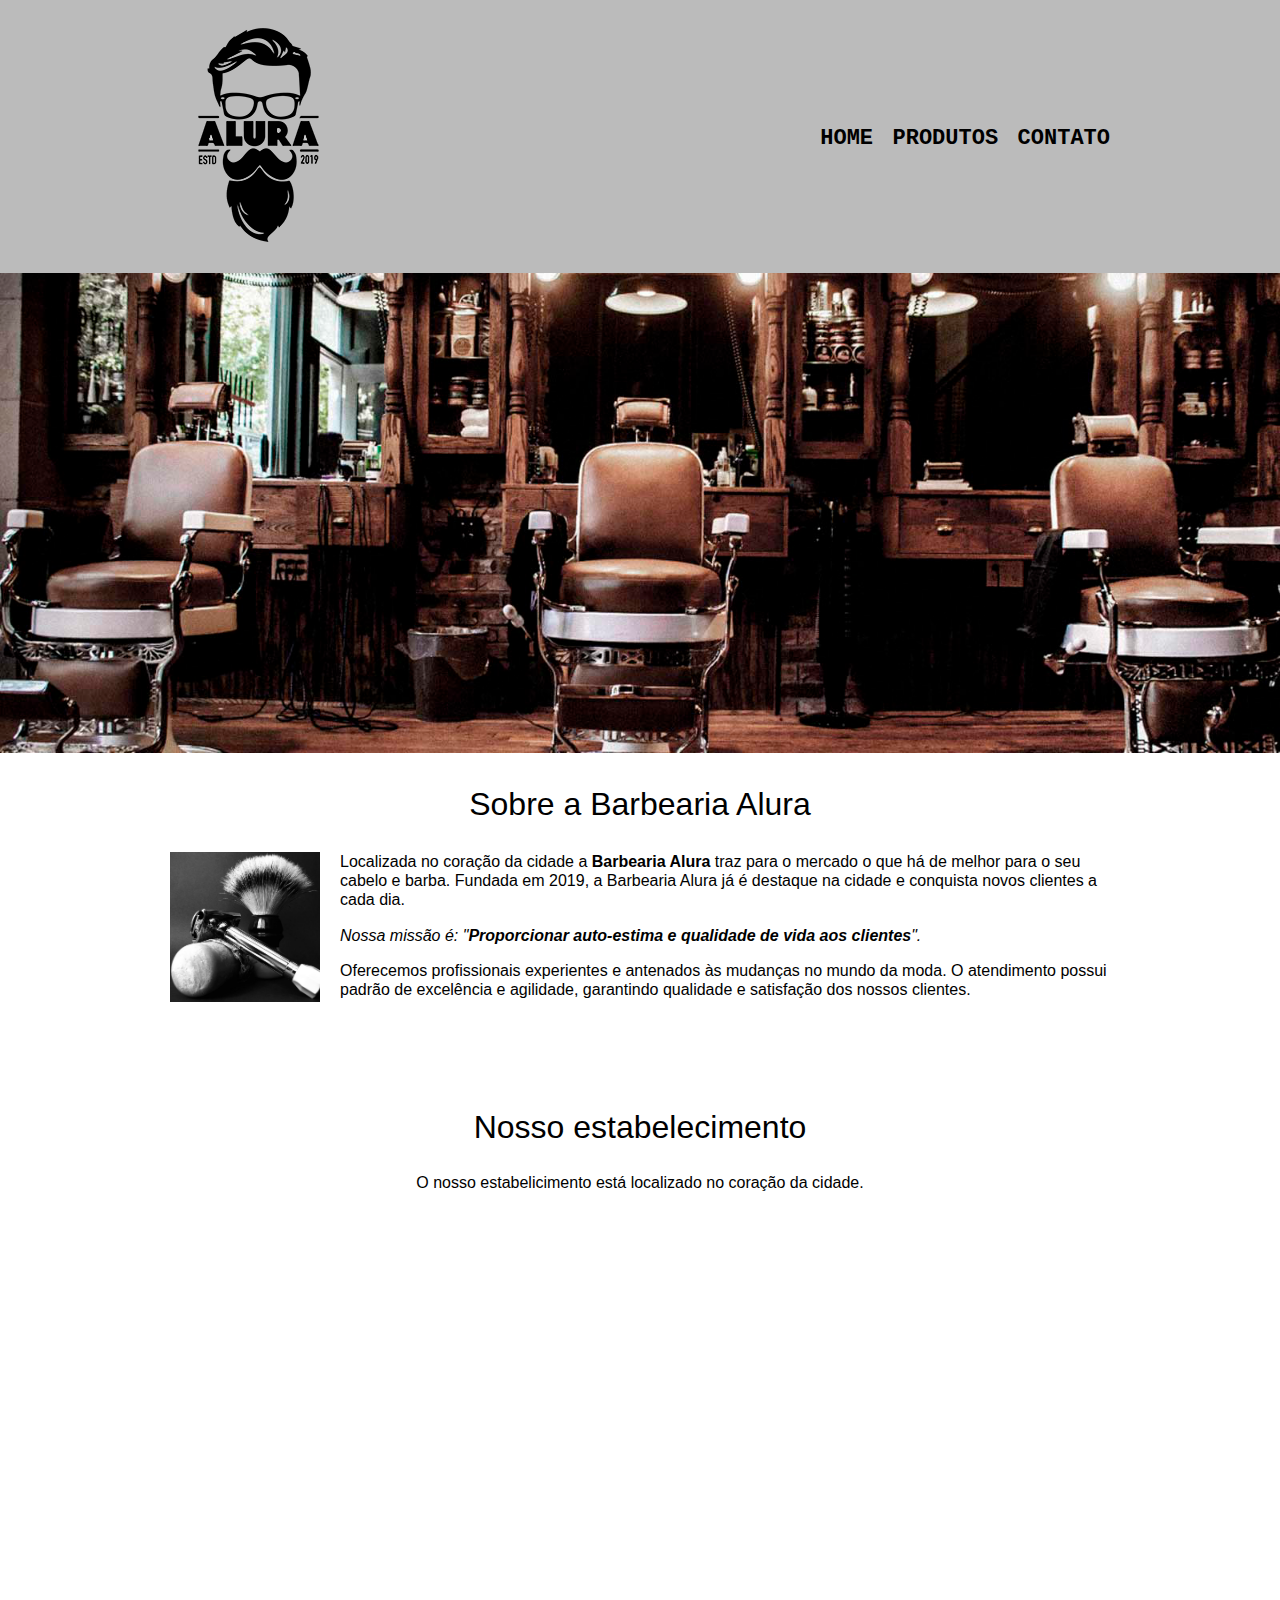
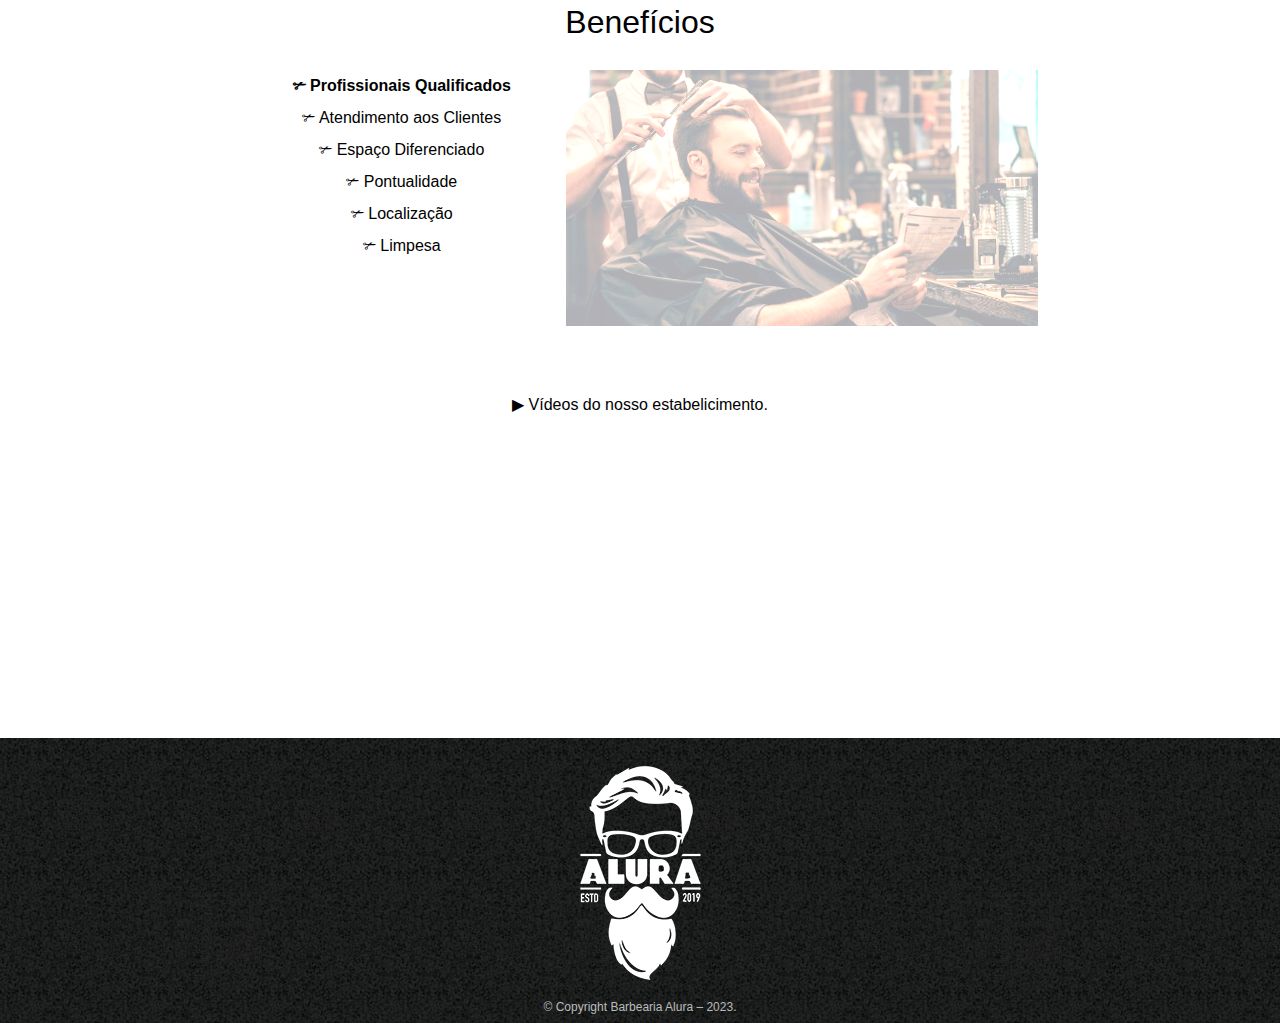
<file: index.html>
<!DOCTYPE html>
<html lang="pt-br">
    <head>
        <meta charset="UTF-8">
        <meta http-equiv="X-UA-Compatible" content="IE=edge">
        <title>Barbearia Alura</title>
        <meta name="viewport" content="width=device-width, initial-scale=1">
        <link rel="stylesheet" href="style/reset.css">
        <link rel="stylesheet" href="style/style_home.css">
        <link rel="stylesheet" href="style/style_home_mobile.css">
        <link href="https://fonts.googleapis.com/css?family=Montserrat&display=swap" rel="stylesheet">
    </head>
    <body>
        
        <header>
            <section class="caixaPrincipal">
                <h1><img src="img/logo.png" alt="Logo da Barbearia Alura"></h1>
                <nav>
                    <ul>
                        <li><a href="index.html">Home</a></li>
                        <li><a href="produtos.html">Produtos</a></li>
                        <li><a href="contato.html">Contato</a></li>
                    </ul>
                </nav>
            </section>
        </header>
        <img class="banner" src="img/barbearia-photo-2.jpg" alt=" Foto da barbearia com três cadeiras e espelho na parte de traz">
        <main>
            <section class="principal">
                <h2 class="titulo-principal">Sobre a Barbearia Alura</h2>
                <img class="utensilios" src="img/utensilios.jpg" alt="Utensilios de uma barbeiro">               
                <legend>Localizada no coração da cidade a <strong>Barbearia Alura</strong> traz para o mercado o que há de melhor para o seu cabelo e barba. Fundada em 2019, a Barbearia Alura já é destaque na cidade e conquista novos clientes a cada dia.</legend>
                <legend class="missao"><em>Nossa missão é: "<strong>Proporcionar auto-estima e qualidade de vida aos clientes</strong>".</em></legend>
                <legend>Oferecemos profissionais experientes e antenados às mudanças no mundo da moda. O atendimento possui padrão de excelência e agilidade, garantindo qualidade e satisfação dos nossos clientes.</legend>
            </section>
            <section class="mapa">
                <h3 class="titulo-principal">Nosso estabelecimento</h3>
                <legend>O nosso estabelicimento está localizado no coração da cidade.</legend>
                <iframe src="https://www.google.com/maps/embed?pb=!1m18!1m12!1m3!1d3656.448598130907!2d-46.634653385542414!3d-23.588239368469353!2m3!1f0!2f0!3f0!3m2!1i1024!2i768!4f13.1!3m3!1m2!1s0x94ce5a2b2ed7f3a1%3A0xab35da2f5ca62674!2sCaelum%20-%20Escola%20de%20Tecnologia!5e0!3m2!1spt-BR!2sbr!4v1580916426151!5m2!1spt-BR!2sbr" width="100%" height="300" frameborder="0" style="border:0;" allowfullscreen=""></iframe>
            </section>
            <section class="beneficios">
                <h3 class="titulo-principal">Benefícios</h3>
                <div class="conteudo-bebeficios">
                    <ul class="lista-bebeficios">
                        <li class="intes">Profissionais Qualificados</li>
                        <li class="intes">Atendimento aos Clientes</li>
                        <li class="intes">Espaço Diferenciado</li>
                        <li class="intes">Pontualidade</li>
                        <li class="intes">Localização</li>
                        <li class="intes">Limpesa</li>
                    </ul>
                    <img class="banner-beneficio" src="img/imagem-beneficios.jpg" alt="O barbeiro está cortando o cabelo do cliente, enquanto o cliente ler o jornal">
                </div>
            <div class="video">
                <legend>▶ Vídeos do nosso estabelicimento.</legend>
                <iframe width="310" height="174" src="https://www.youtube.com/embed/wcVVXUV0YUY" title="YouTube video player" frameborder="0" allow="accelerometer; autoplay; clipboard-write; encrypted-media; gyroscope; picture-in-picture; web-share" allowfullscreen></iframe>
                <iframe width="310" height="174" src="https://www.youtube.com/embed/bFi3rN3_n6A" title="YouTube video player" frameborder="0" allow="accelerometer; autoplay; clipboard-write; encrypted-media; gyroscope; picture-in-picture; web-share" allowfullscreen></iframe>
                <!-- iframe width="310" -->
                <iframe width="310" height="174" src="https://www.youtube.com/embed/C6jZtwxYNVM" title="YouTube video player" frameborder="0" allow="accelerometer; autoplay; clipboard-write; encrypted-media; gyroscope; picture-in-picture; web-share" allowfullscreen></iframe>
            </div>
            </section>
        </main>
        <footer>
            <img src="img/logo-branco-2.png" alt="Logo da Barbearia Alura">
            <p class="copyright">&copy; Copyright Barbearia Alura – 2023.</p>
        </footer>
    </body>
</html>
</file>
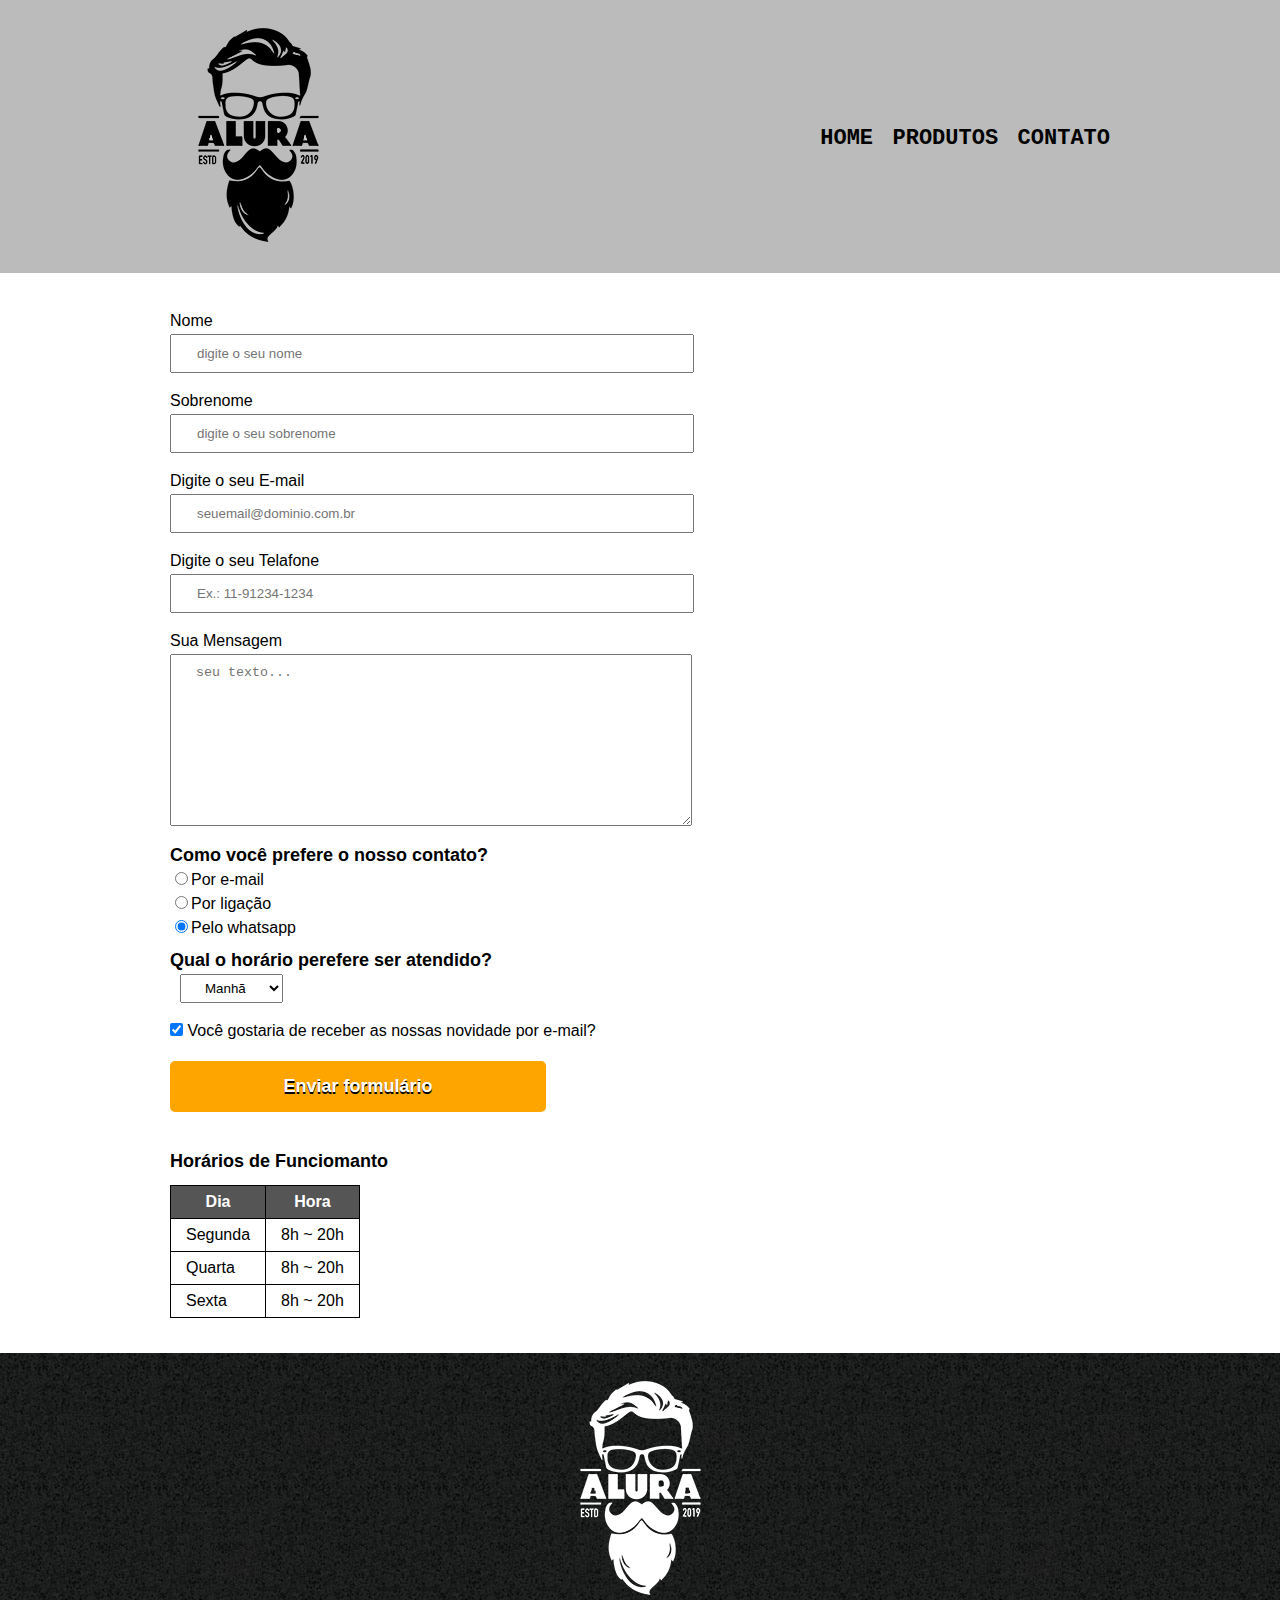
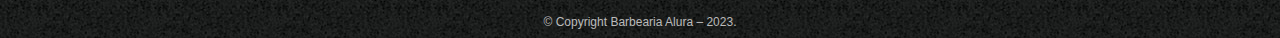
<file: contato.html>
<!DOCTYPE html>
<html lang="pt-br">
    <head>
        <meta charset="UTF-8">
        <meta http-equiv="X-UA-Compatible" content="IE=edge">
        <title>Barbearia Alura</title>
        <meta name="viewport" content="width=device-width, initial-scale=1">
        <link rel="stylesheet" href="style/reset.css">
        <link rel="stylesheet" href="style/style_contato.css">
        <link rel="stylesheet" href="style/style_contato_mobile.css">
        <link href="https://fonts.googleapis.com/css?family=Montserrat&display=swap" rel="stylesheet">
    </head>
    <body>
        <header>
            <section class="caixaPrincipal">
                <h1><img src="img/logo.png" alt="Logo da Barbearia Alura"></h1>
                <nav>
                    <ul>
                        <li><a href="index.html">Home</a></li>
                        <li><a href="produtos.html">Produtos</a></li>
                        <li><a href="contato.html">Contato</a></li>
                    </ul>
                </nav>
            </section>
        </header>
        <main>
            <form>
                <label for="onome">Nome</label><input class="input-padrao" type="text" id="onome" name="onome" placeholder="digite o seu nome" required>
                <label for="osobrenome">Sobrenome</label>
                <input
                    class="input-padrao"
                    type="text"
                    id="osobrenome"
                    name="osobrenome"
                    placeholder="digite o seu sobrenome"
                    required
                >
                <label for="oemail">Digite o seu E-mail</label>
                <input
                    class="input-padrao"
                    type="email"
                    id="oemail"
                    nome="oemail"
                    placeholder="seuemail@dominio.com.br"
                    required
                >
                <label for="phone">Digite o seu Telafone</label>
                <input
                    class="input-padrao"
                    type="tel"
                    id="phone"
                    name="phone"
                    placeholder="Ex.: 11-91234-1234"
                    required
                >
                <!-- Caixa de texto -->
                <label for="suamensagem">Sua Mensagem</label>
                <textarea
                    class="input-padrao"
                    cols="30"
                    rows="10"
                    id="suamensagem"
                    placeholder="seu texto..."
                    required
                ></textarea>
                <fieldset class="n-Cotatos">    
                    <!-- Fomra de contato -->
                    <!-- Com o input dentro da label não precisa de id, como na parte de cima está usando. -->
                    <legend>Como você prefere o nosso contato?</legend>
                    <label for="radio-email"><input type="radio" name="contato" value="email" id="radio-email">Por e-mail</label>

                    <label for="radio-phone"><input type="radio" name="contato" value="telafone" id="radio-phone">Por ligação</label>

                    <label for="radio-whatsapp"><input type="radio" name="contato" value="whatsapp" id="radio-whatsapp" checked>Pelo whatsapp</label>
                </fieldset>
                <fieldset class="p-Atendido">
                    <legend>Qual o horário perefere ser atendido?</legend>
                    <select>
                        <option>Manhã</option>
                        <option>Tarde</option>
                        <option>Noite</option>
                    </select>
                </fieldset>
                <label><input class="checkbox" type="checkbox" checked> Você gostaria de receber as nossas novidade por e-mail?</label>
                <input
                    class="enviar"
                    type="submit"
                    value="Enviar formulário"
                >
            </form>
            <table> 
                <legend class="hora"> Horários de Funciomanto</legend>
                <thead>
                    <tr>
                        <th>Dia</th>
                        <th>Hora</th>
                    </tr>
                </thead>
                <tbody>
                    <tr>
                        <td>Segunda</td>
                        <td>8h ~ 20h</td>
                    </tr>
                    <tr>
                        <td>Quarta</td>
                        <td>8h ~ 20h</td>
                    </tr>
                    <tr>
                        <td>Sexta</td>
                        <td>8h ~ 20h</td>
                    </tr>
                </tbody>
            </table>
        </main>
        <footer>
            <img src="img/logo-branco-2.png" alt="Logo da Barbearia Alura">
            <p class="copyright">&copy; Copyright Barbearia Alura – 2023.</p>
        </footer>

    </body>

</html>
</file>
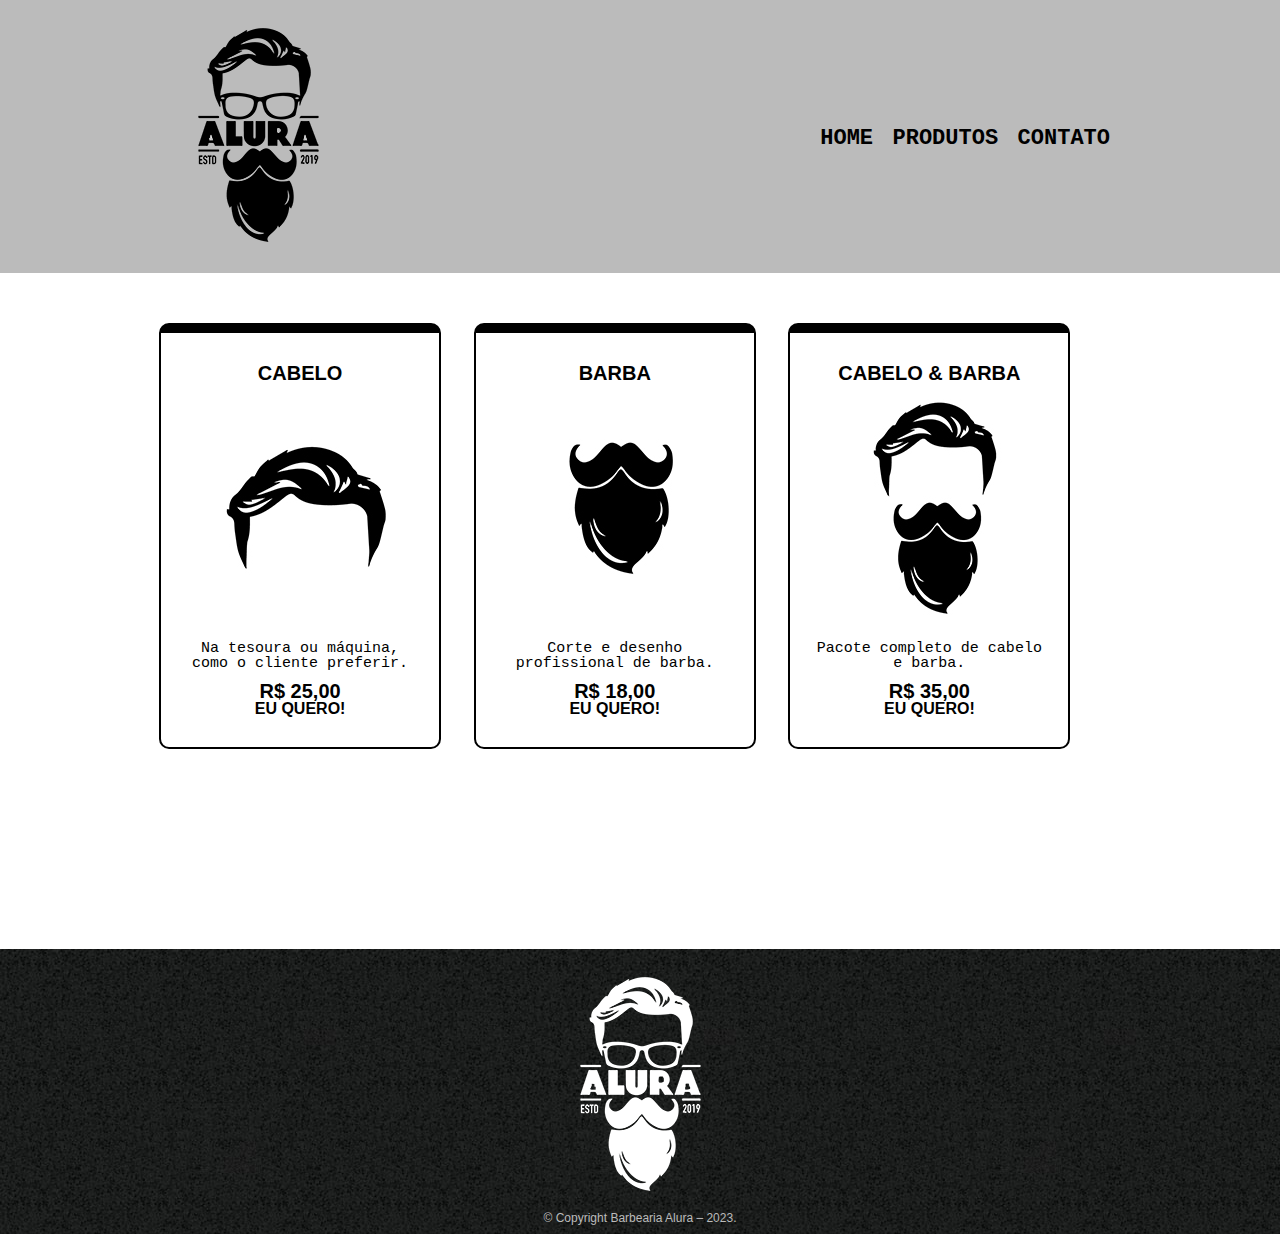
<file: produtos.html>
<!DOCTYPE html>
<html lang="pt-br">
    <head>
        <meta charset="UTF-8">
        <meta http-equiv="X-UA-Compatible" content="IE=edge">
        <title>Barbearia Alura</title>
        <meta name="viewport" content="width=device-width, initial-scale=1">
        <link rel="stylesheet" href="style/reset.css">
        <link rel="stylesheet" href="style/style_produtos.css">
        <link rel="stylesheet" href="style/style_produto_mobile.css">
        <link href="https://fonts.googleapis.com/css?family=Montserrat&display=swap" rel="stylesheet">
    </head>
    <body>
        <header>
            <section class="caixaPrincipal">
                <h1><img src="img/logo.png" alt="Logo da Barbearia Alura"></h1>
                <nav>
                    <ul>
                        <li><a href="index.html">Home</a></li>
                        <li><a href="produtos.html">Produtos</a></li>
                        <li><a href="contato.html">Contato</a></li>
                    </ul>
                </nav>
            </section>
        </header>
        <main>
            <ul class="produtos">
                <li>
                    <h2>Cabelo</h2>
                    <img src="produtos/img/cabelo.jpg">
                    <p class="proDescricao">Na tesoura ou máquina, como o cliente preferir.</p>
                    <p class="proPreco">R$ 25,00</p>
                    <a href="#">eu quero!</a>
                </li>
                <li>
                    <h2>Barba</h2>
                    <img src="produtos/img/barba.jpg">
                    <p class="proDescricao">Corte e desenho profissional de barba.</p>
                    <p class="proPreco">R$ 18,00</p>
                    <a href="#">eu quero!</a>
                </li>
                <li>
                    <h2>Cabelo & Barba</h2>
                    <img src="produtos/img/cabeloBarba.jpg">
                    <p class="proDescricao">Pacote completo de cabelo e barba.</p>
                    <p class="proPreco">R$ 35,00</p>
                    <a href="#">eu quero!</a>
                </li>
            </ul>
        </main>
        <footer>
            <img src="img/logo-branco-2.png" alt="Logo da Barbearia Alura">
            <p class="copyright">&copy; Copyright Barbearia Alura – 2023.</p>
        </footer>
    </body>
</html>
</file>
<file: style/style_home.css>
/*========== CABECALHO ==========*/
body {
    font-family: 'Motserrat', sans-serif;
}

header {
    background-color: #bbbbbb;
    padding: 10px 0;
}

.caixaPrincipal {
    position: relative;
    width: 940px;
    margin: 0 auto;
}

nav {
    position: absolute;
    top: 118px;
    right: 0;
}

nav li {
    display: inline-block;
    margin: 0 0 0 15px;
}

nav a {
    text-transform: uppercase;
    color: #000000;
    font-weight: bold;
    font-size: 22px;
    text-decoration: none;
    font-family:'Courier New', Courier, monospace;    
}

nav a:hover {
    color: darkorange;
    text-shadow: 0px 2px 2px #000000; /*Sobriamento no texto*/
}

nav a:active {
    color: #FF6B0D;
}



/*========== MAIN ==========*/
main {
    width: 940px;
    margin: 0 auto;
}

.banner {
    width: 100%;
}

.titulo-principal {
    text-align: center;
    font-size: 2em;
    margin: 1em 0 1em;
    clear: left;            /* Banner utensilios */
}

.utensilios {
    width: 150px;
    float: left;
    margin: 0 20px 20px 0;
/* a imagem fica PB e com o hover volta a colorir */
    transition: .3s;
	-webkit-filter: grayscale(100%);
	filter: grayscale(100%);
	filter: gray; /* IE */
}

.utensilios:hover {
	-webkit-filter: none;	
	filter: none;
}

.principal legend {
    margin: 0 0 1em;
    line-height: 1.2;
}

.principal strong {
    font-weight: bold;

}

.principal em {
    font-style: italic;
    margin: 0 0 0em;
}

.mapa {
    padding: 4em 0;
}

.mapa legend {
    margin: 0 0 1em;
    text-align: center;
}
.conteudo-bebeficios {
    width: 800px;
    margin: 0 auto;
    text-align: center;

}
.lista-bebeficios {
    width: 40%;
    display: inline-block;
    vertical-align: top;

}
.intes {
    line-height: 2;
}

.intes:first-child {
    font-weight: bold;      /* Para estudar first-child */
}

.intes:before {
    content: "✃ ";
}

.banner-beneficio {
    width: 59%;
    opacity: 0.3;           /* Que é = a 30% */
    transition: 400ms;
}

.banner-beneficio:hover {
    opacity: 1;             /* Que é = a 100% */

}

div legend {
    margin: 2em 0 2em;
    text-align: center;
}

.video {
    width: 100%;
    margin: 1em auto;
    padding: 20px 0 100px 0;
}



/*========== RODAPE ==========*/
footer {
    text-align: center;
    background-image: url(bg.jpg);
    padding: 10px 0;
}

.copyright {
    color: #bbbbbb;
    font-family: 'Franklin Gothic Medium', 'Arial Narrow', Arial, sans-serif;
    font-size: 12px;
}

/*========== FIM ==========*/
</file>
<file: style/style_home_mobile.css>
/*========== DISPOSITIVOS MOBILE ==========*/
@media screen and (max-width: 480px) {
    .caixaPrincipal, .principal, .mapa, .beneficios {
        width: auto;
    }

    h1 {
        text-align: center;
    }

    nav {
        position: static;
    }

    .conteudo-bebeficios {
        width: 100%;
    }
    
    /* .video {
        width: 100%;
        height: 100%;
    } */
  
}
</file>
<file: style/style_contato.css>
/*==========CABECALHO==========*/
body {
    font-family: 'Motserrat', sans-serif;
}
header {
    background-color: #bbbbbb;
    padding: 10px 0;
}

.caixaPrincipal {
    position: relative;
    width: 940px;
    margin: 0 auto;
}

nav {
    position: absolute;
    top: 118px;
    right: 0;
}

nav li {
    display: inline-block; /*quebra o texto*/
    margin: 0 0 0 15px;
    
}

nav a {
    text-transform: uppercase;
    color: #000000;
    font-weight: bold;
    font-size: 22px;
    text-decoration: none;
    font-family:'Courier New', Courier, monospace;
}

nav a:hover {
    color: darkorange;
    text-shadow: 0px 2px 2px #000000; /*Sobriamento no texto*/
}

nav a:active {
    color: #FF6B0D;
}

/*==========MAIN==========*/
main {
    width: 940px;
    margin: 0 auto;
}

form {
    margin: 40px 0;
}

form label, form legend {
    display: block;
    font-size: 16px;
    margin: 0 0 5px;
}

form legend {
    font-size: 18px;
    font-weight: bold;
}

.input-padrao {
    display: block;
    margin: 0 0 20px;
    padding: 10px 25px;
    width: 50%;
}

.checkbox {
    margin: 20px 0;
}



/*==========RODAPE==========*/
.n-Cotatos {
    padding: 0 0 10px;
    
}

select {
    margin: 0 10px 0;
    padding: 5px 20px;
}

.enviar {
    width: 40%;
    padding: 15px 0;
    background-color: orange;
    color: white;
    font-weight: bold;
    text-shadow: 0px 2px #000000; /*Sobriamento no texto*/
    font-size: 18px;
    border: none;
    border-radius: 5px;
    transition: 0.4s background; /* Faz uma transição de cores no css3 "no hover e active" */
    cursor: pointer; /* Troca a ceta pela mão*/
    transition: 0.4s all;
}

.enviar:hover {
    background-color: darkorange;
    transform: scale(1.1); /* Aumenta o tamnho do elemento */
    /* transform: rotate(1000deg) scale(3);*/ /*Faz a rotação e aumenta o botão */
}

.enviar:active {
    background-color: #FF6B0D;
}

table {
    margin: 15px 0 35px;
}

.hora {
    font-size: 18px;
    font-weight: bold;
}

thead {
    background: #555555;
    color: white;
    font-weight: bold;
}

td, th {
    border: 1px solid #000000;
    padding: 8px 15px;
}

footer {
    text-align: center;
    background-image: url(bg.jpg);
    padding: 10px 0;
}

.copyright {
    color: #bbbbbb;
    font-family: 'Franklin Gothic Medium', 'Arial Narrow', Arial, sans-serif;
    font-size: 12px;
}



/*========== DISPOSITIVOS MOBILE ==========*/
@media screen and (max-width: 480px) {
    body {
        font-family: 'Motserrat', sans-serif;
    }
}
</file>
<file: style/style_contato_mobile.css>
/*========== DISPOSITIVOS MOBILE ==========*/
@media screen and (max-width: 480px) {
    .caixaPrincipal {
        width: auto;
    }

    h1 {
        text-align: center;
    }

    nav {
        position: static;
    }
}
</file>
<file: style/style_produtos.css>
/*==========CABECALHO==========*/
body {
    font-family: 'Motserrat', sans-serif;
}

header {
    background-color: #bbbbbb;
    padding: 10px 0;
}

.caixaPrincipal {
    position: relative;
    width: 940px;
    margin: 0 auto;
}

nav {
    position: absolute;
    top: 118px;
    right: 0;
}

nav li {
    display: inline-block;
    margin: 0 0 0 15px;
}

nav a {
    text-transform: uppercase;
    color: #000000;
    font-weight: bold;
    font-size: 22px;
    text-decoration: none;
    font-family:'Courier New', Courier, monospace;    
}

nav a:hover {
    color: darkorange;
    text-shadow: 0px 2px 2px #000000; /*Sobriamento no texto*/
}

nav a:active {
    color: #FF6B0D;
}



/*==========MAIN==========*/
.produtos{
    width: 940px;
    margin: 0 auto;
    padding: 50px 50px 200px 0;
}

.produtos li {
    display: inline-block;
    text-align: center;
    width: 30%;
    vertical-align: top;
        /* background: #cccccc; */
    margin: 0 1.5%;
    padding: 30px 20px;
    box-sizing: border-box;
    border: 2px #000000 solid;
        border-top-width: 10px;
    border-radius: 10px;
}

.produtos li:hover {
    border-color: #D4AC0D;
}

.produtos li:active {
    border-color: #28B463;
}

.produtos li:hover h2 {
    font-size: 26px;
}

.produtos h2 {
    text-transform: uppercase;
    font-weight: bold;
    font-size: 20px;
    font-family: 'Franklin Gothic Medium', 'Arial Narrow', Arial, sans-serif;
}

.proDescricao {
    font-family: 'Courier New', Courier, monospace;
    font-size: 15px;
    margin: 5px 0 0;
}

.proPreco {
    font-size: 20px;
    font-weight: bold;
    margin: 10px 0 0 ;
}

/* .proPreco:hover {
    color: #C0392B;
}

.proPreco:active {
    color: #28B463;
} */
.produtos a {
    text-transform: uppercase;
    text-decoration: none;
    color: #000000;
    font-weight: bold;
}

.produtos li:hover a {
    color: #C0392B;
    font-size: 20px;
}

.produtos li:active a{
    color: #28B463;
}



/*==========RODAPE==========*/
footer {
    text-align: center;
    background-image: url(bg.jpg);
    padding: 10px 0;
}
.copyright {
    color: #bbbbbb;
    font-family: 'Franklin Gothic Medium', 'Arial Narrow', Arial, sans-serif;
    font-size: 12px;
}



/*========== DISPOSITIVOS MOBILE ==========*/
@media screen and (max-width: 480px) {
    body {
        font-family: 'Motserrat', sans-serif;
    }
}
</file>
<file: style/style_produto_mobile.css>
/*========== DISPOSITIVOS MOBILE ==========*/
@media screen and (max-width: 480px) {
    .caixaPrincipal {
        width: auto;
    }

    h1 {
        text-align: center;
    }

    nav {
        position: static;
    }

}
</file>
